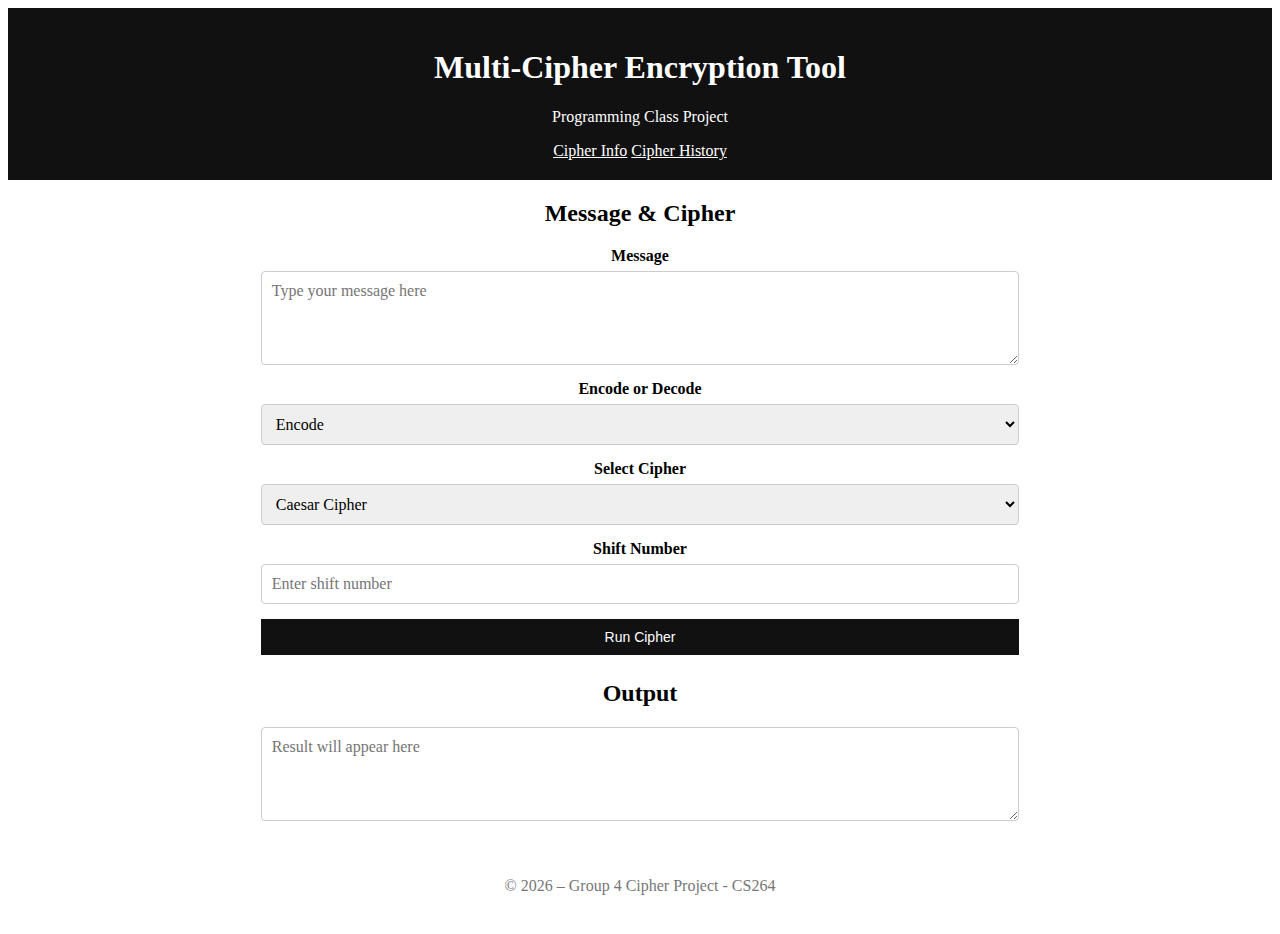
<file: templates/index.html>
<!DOCTYPE html>
<html lang="en">
<head>
  <meta charset="UTF-8">
  <title>Multi-Cipher Encryption Tool</title>
   <link rel="stylesheet" href="/static/styles.css">
  <meta name="viewport" content="width=device-width, initial-scale=1.0">

</head>
<body>

  <header>
    <h1>Multi-Cipher Encryption Tool</h1>
    <p>Programming Class Project</p>
      <nav>
      <!--Section that links to other webpages -->
        <a href="/about">Cipher Info</a>
        <a href="/history">Cipher History</a>
          <!-- login page
          <a href="signup.html">Sign up</a>
          <a href="login.html">Sign in</a>
          -->
     </nav>
  </header>

  <main>

    <!-- Cipher Section -->
    <section>
      <h2>Message & Cipher</h2>

      <label for="message">Message</label>
      <textarea id="message" rows="4" placeholder="Type your message here"></textarea>

      <label for="action">Encode or Decode</label>
      <select id="action" style="margin-bottom: 15px;">
        <option value="encode">Encode</option>
        <option value="decode">Decode</option>
      </select>

      <label for="cipher">Select Cipher</label>
      <select id="cipher" onchange="updateUI()">
        <option value="caesar">Caesar Cipher</option>
        <option value="vigenere">Vigenère Cipher</option>
        <option value="morse">Morse Code</option>
      </select>

      <div id="key-section">
        <label for="key" id="key-label">Key / Shift</label>
        <input type="number" id="key" placeholder="Enter shift number">
      </div>

      <button onclick="runCipher()">Run Cipher</button>
    </section>

    <!-- Output Section -->
    <section>
      <h2>Output</h2>
      <textarea id="output" rows="4" readonly placeholder="Result will appear here"></textarea>
    </section>

  </main>

  <footer>
    <p>© 2026 – Group 4 Cipher Project - CS264</p>
  </footer>

  <script>
    function login() {
      alert("Login functionality not implemented yet.");
    }
    function updateUI() {
      const selectedCipher = document.getElementById("cipher").value;
      const keySection = document.getElementById("key-section");
      const keyInput = document.getElementById("key");
      const keyLabel = document.getElementById("key-label");

      if (selectedCipher === "morse") {
        // This is to hide the key section for Morse code since it doesn't have a key
        keySection.style.display = "none";
      } 
      else if (selectedCipher === "caesar") {
        // This changes the section to a number input for Caesar Cipher
        keySection.style.display = "block";
        keyLabel.innerText = "Shift Number";
        keyInput.type = "number"; // Allows numbers instead
        keyInput.placeholder = "Enter shift number";
      } 
      else if (selectedCipher === "vigenere") {
        // Same thing for Casear, but allows text instead
        keySection.style.display = "block";
        keyLabel.innerText = "Keyword";
        keyInput.type = "text"; // Allows letters (as one would expect)
        keyInput.placeholder = "Enter keyword (letters only)";
      }
    }
    function runCipher() {
        // Grab the text from the HTML and pack the text
        const dataPackage = {
            message: document.getElementById("message").value, // Grabs the plaintext value. I think.
            key: document.getElementById("key").value, // Grabs the key value
            cipher: document.getElementById("cipher").value, // Grabs whatever the cipher is
            action: document.getElementById("action").value // Grabs "encode" or "decode"
        };

        // Send the text to Python using fetch()
        fetch('/process', {
            method: 'POST', // As far as I understand, this relays the information back to the server. I could just be speaking out of my ass tho
            headers: {
                'Content-Type': 'application/json' // Making it known it's a JSON package
            },
            body: JSON.stringify(dataPackage) // Im assuming this just converts it into a string for the python to read
        })
        .then(response => response.json()) // Wait for Python to unpack it, run the cipher, and reply
        .then(data => {
            // Take Python's returned answer and put it in the Output
            document.getElementById("output").value = data.result;
            
            // One the result is acquired this should run
            const historyRecord = { // This bundles the current data in the encrypter into a single object
              date: new Date().toLocaleString(), // Gets the date and time
              action: document.getElementById("action").value, // Gets the type of action
              cipher: document.getElementById("cipher").value, // Gets the type of cipher
              message: document.getElementById("message").value, // Gets the plaintext
              key: document.getElementById("key").value, // Gets the key
              result: data.result // Gets the encryption
              };

              let historyVault = JSON.parse(localStorage.getItem("cipherHistory")) || []; // accesses the storage
              
              historyVault.unshift(historyRecord); // puts the newly formed object into the storage

              localStorage.setItem("cipherHistory", JSON.stringify(historyVault)); // finalizes the process and saves the object
        })
        .catch(error => {
            // This should just let you know if the Flask server isn't running. If it is running, then something else went wrong.
            console.error('Error:', error);
            document.getElementById("output").value = "Error: Could not connect to the Python server. Is app.py running?";
        });
    }
    window.onload = window.onload = function() {
    // Checks if the history page sent us a a trigger that the replay button was pressed
    const replayData = JSON.parse(localStorage.getItem("replayPackage"));
    
    if (replayData) {
        // Auto-fill the form with the saved data
        document.getElementById("action").value = replayData.action; // not gonna repeat most of this stuff since the things in the quotes kinda give it away
        document.getElementById("cipher").value = replayData.cipher;
        document.getElementById("message").value = replayData.message;
        document.getElementById("key").value = replayData.key;
        
        // Delete the package so it doesn't auto-fill every time they visit the site
        localStorage.removeItem("replayPackage");
    }
    
    // Run your normal UI update to fix the key boxes
    updateUI(); 
    };
  </script>

</body>
</html>
</file>
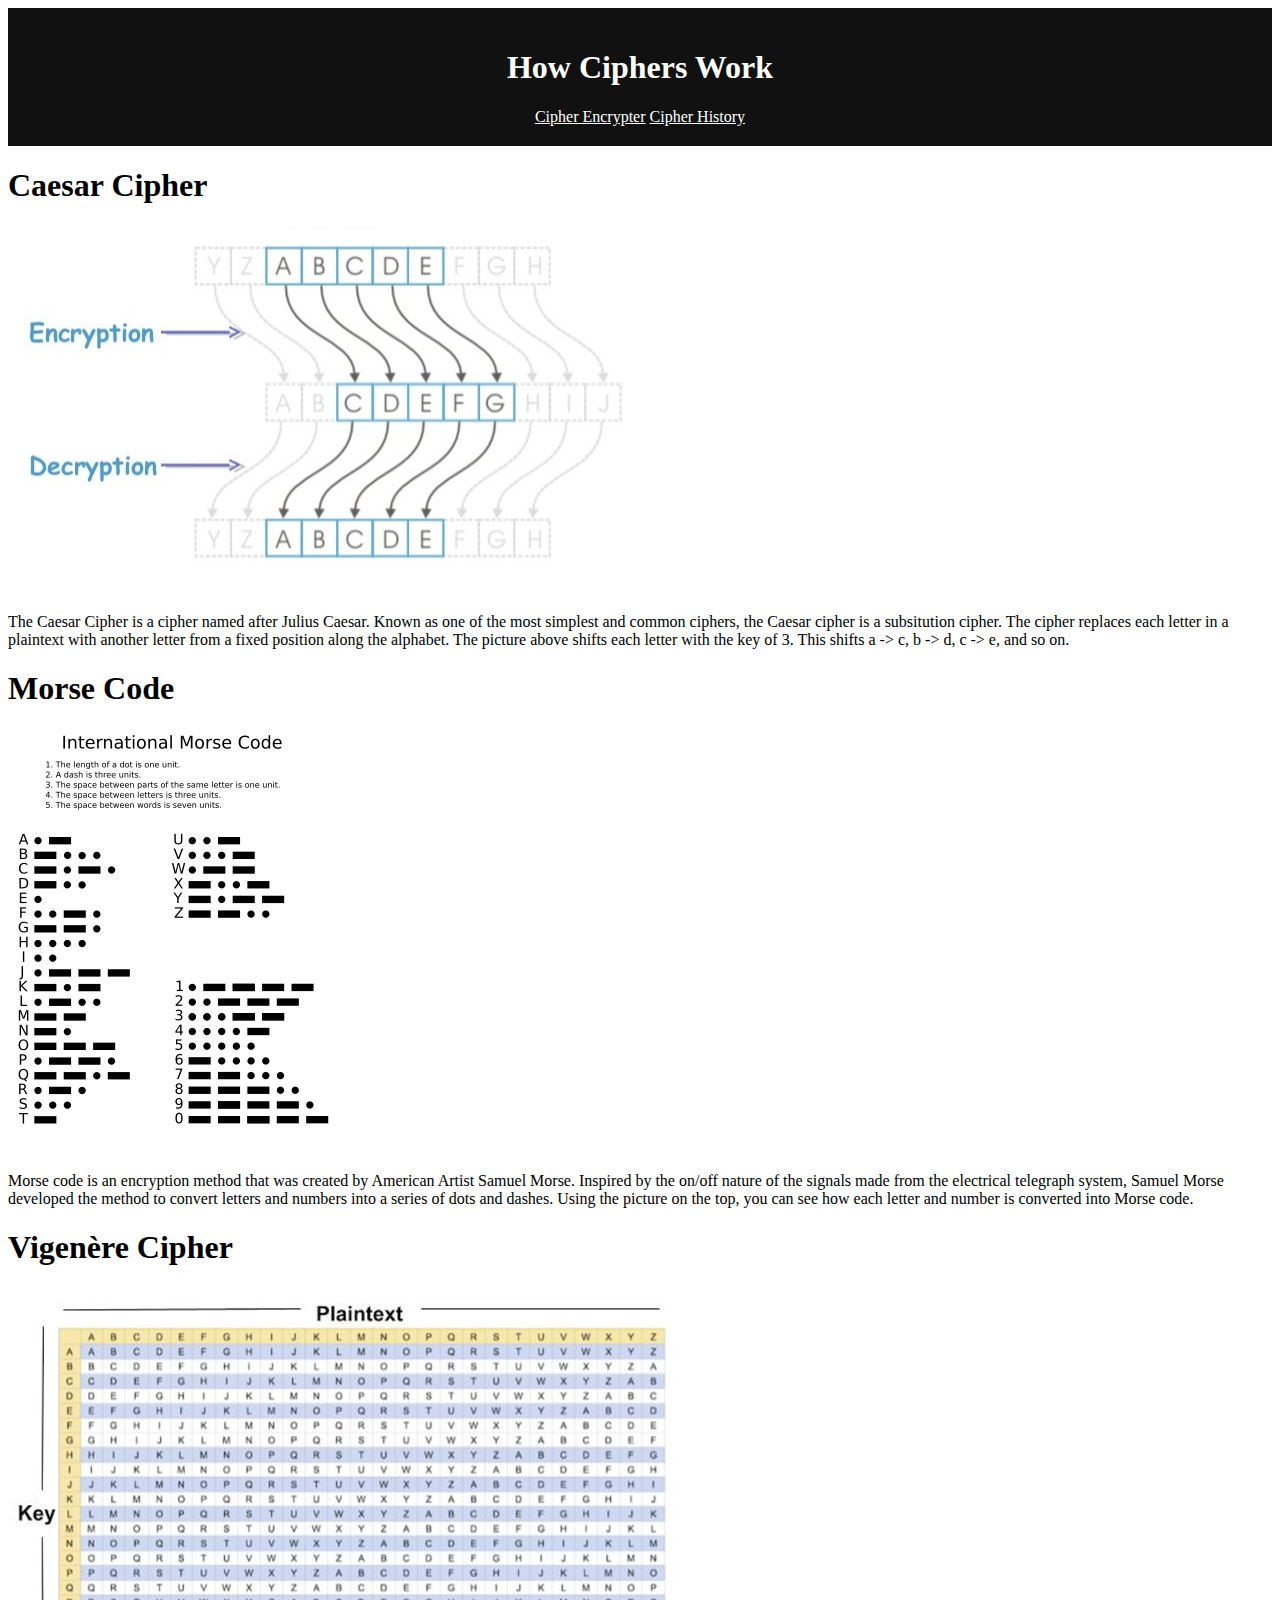
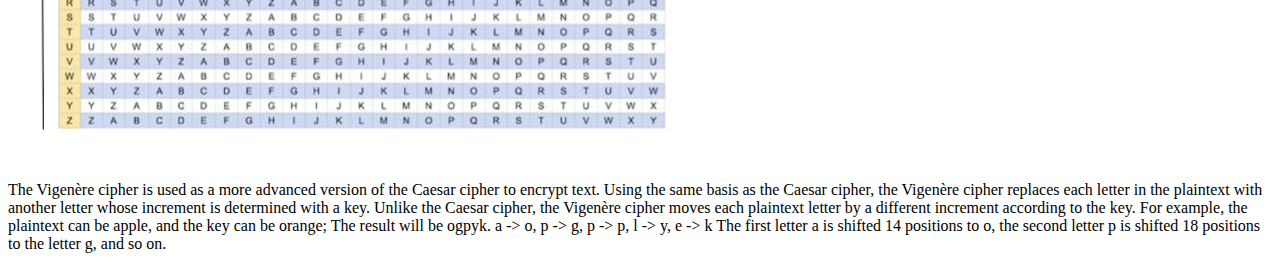
<file: templates/about.html>
<!DOCTYPE html>
<html lang="en">
<head>
  <meta charset="UTF-8">
  <title>How Ciphers Work</title>
  <link rel="stylesheet" href="/static/styles.css">
</head>

   <header>
     <h1>How Ciphers Work</h1>
<nav>
    <a href="/">Cipher Encrypter</a>
    <!-- <a href="/about">Cipher Info</a> -->
    <!-- <a href="/login">Sign in</a> -->
    <a href="/history">Cipher History</a>
</nav>
  </header>

  <main>
    <!-- Caesar cipher info -->
    <div class ="about-box">
      <h1>Caesar Cipher</h1>
          <img src="/static/caesarCipher.png" alt="Caesar cipher pic"/>
      <p>The Caesar Cipher is a cipher named after Julius Caesar. Known as one of the most simplest and common ciphers, the Caesar cipher is a subsitution cipher. 
        The cipher replaces each letter in a plaintext with another letter from a fixed position along the alphabet. The picture above shifts each letter with the key of 3. This shifts a -> c, b -> d, c -> e, and so on.
      </p>
    </div>

        <!-- Morse Code info -->
    <div class ="about-box">
      <h1>Morse Code</h1>
          <img src="/static/morseCode.png" alt="Morse code pic"/>
      <p>Morse code is an encryption method that was created by American Artist Samuel Morse. Inspired by the on/off nature of the signals made from the electrical telegraph system, Samuel Morse developed the method to convert letters and numbers into a series of dots and dashes.
        Using the picture on the top, you can see how each letter and number is converted into Morse code.
      </p>
    </div>

          <!-- Vigenère cipher info -->
    <div class ="about-box">
      <h1>Vigenère Cipher</h1>
          <img src="/static/vigenereCipher.png" alt="Vigenère cipher pic"/>
      <p>The Vigenère cipher is used as a more advanced version of the Caesar cipher to encrypt text. Using the same basis as the Caesar cipher, the Vigenère cipher replaces each letter in the plaintext with another letter whose increment is determined with a key.
        Unlike the Caesar cipher, the Vigenère cipher moves each plaintext letter by a different increment according to the key. For example, the plaintext can be apple, and the key can be orange; The result will be ogpyk.
        a -> o, p -> g, p -> p, l -> y, e -> k The first letter a is shifted 14 positions to o, the second letter p is shifted 18 positions to the letter g, and so on.
      </p>
    </div>
  </main>
</file>
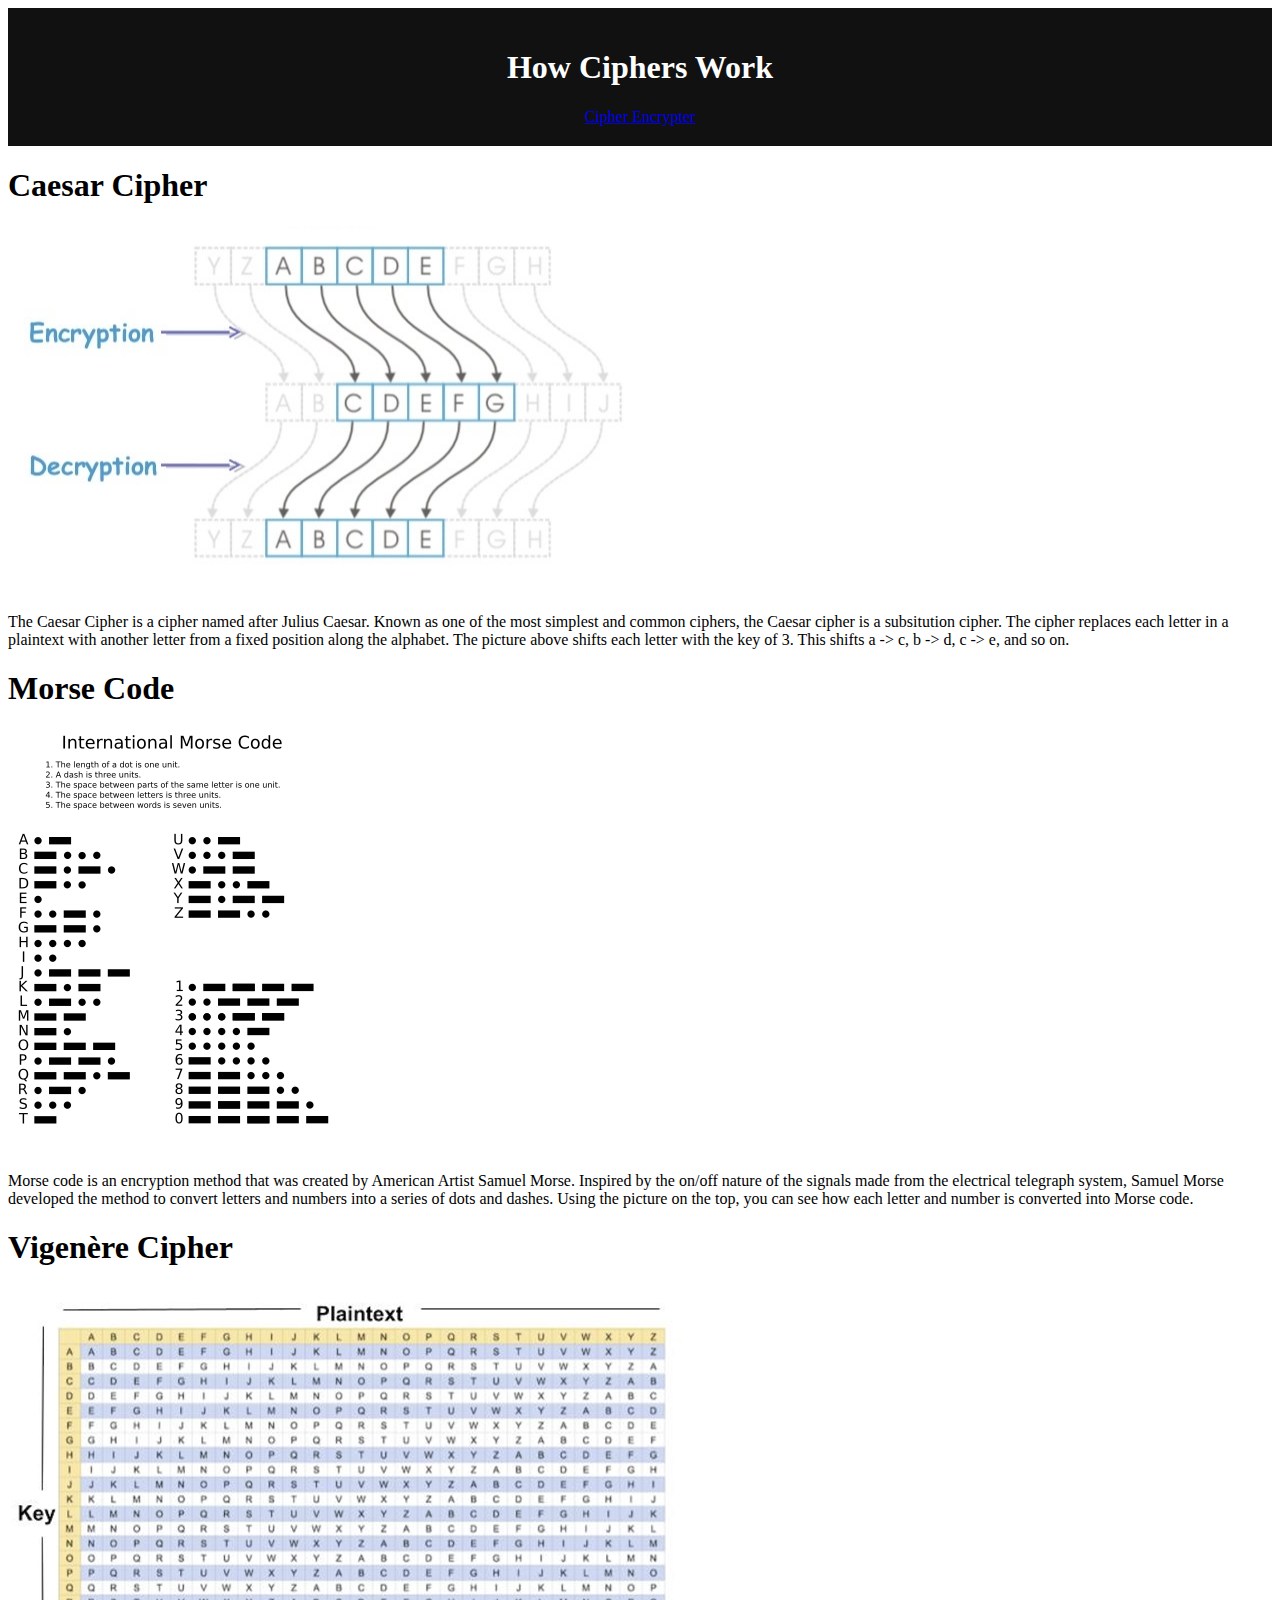
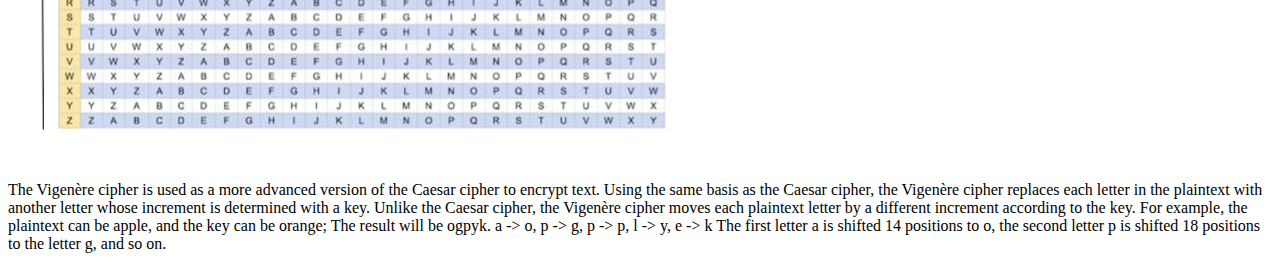
<file: webskeleton/about.html>
<!DOCTYPE html>
<html lang="en">
<head>
  <meta charset="UTF-8">
  <title>How Ciphers Work</title>
  <link rel="stylesheet" href="styles.css">
</head>

   <header>
     <h1>How Ciphers Work</h1>
      <nav class="links">
        <!--Section that links to other webpages -->
        <a href="index.html">Cipher Encrypter</a>
          <!-- login page
          <a href="signup.html">Sign up</a>
          <a href="login.html">Sign in</a>
          -->
     </nav>
  </header>

  <main>
    <!-- Caesar cipher info -->
    <div class ="about-box">
      <h1>Caesar Cipher</h1>
          <img src="caesarCipher.png" alt="Caesar cipher pic"/>
      <p>The Caesar Cipher is a cipher named after Julius Caesar. Known as one of the most simplest and common ciphers, the Caesar cipher is a subsitution cipher. 
        The cipher replaces each letter in a plaintext with another letter from a fixed position along the alphabet. The picture above shifts each letter with the key of 3. This shifts a -> c, b -> d, c -> e, and so on.
      </p>
    </div>

        <!-- Morse Code info -->
    <div class ="about-box">
      <h1>Morse Code</h1>
          <img src="morseCode.png" alt="Morse code pic"/>
      <p>Morse code is an encryption method that was created by American Artist Samuel Morse. Inspired by the on/off nature of the signals made from the electrical telegraph system, Samuel Morse developed the method to convert letters and numbers into a series of dots and dashes.
        Using the picture on the top, you can see how each letter and number is converted into Morse code.
      </p>
    </div>

          <!-- Vigenère cipher info -->
    <div class ="about-box">
      <h1>Vigenère Cipher</h1>
          <img src="vigenereCipher.png" alt="Vigenère cipher pic"/>
      <p>The Vigenère cipher is used as a more advanced version of the Caesar cipher to encrypt text. Using the same basis as the Caesar cipher, the Vigenère cipher replaces each letter in the plaintext with another letter whose increment is determined with a key.
        Unlike the Caesar cipher, the Vigenère cipher moves each plaintext letter by a different increment according to the key. For example, the plaintext can be apple, and the key can be orange; The result will be ogpyk.
        a -> o, p -> g, p -> p, l -> y, e -> k The first letter a is shifted 14 positions to o, the second letter p is shifted 18 positions to the letter g, and so on.
      </p>
    </div>
  </main>
</file>
<file: static/styles.css>
<!-- Header + Links styles -->

a{
      background-color: #111;
      color: white;
      padding: 20px;
      text-align: center;
    }

a:link{
     color: white;
    }

a:visited{
      color:white;
      }

    header {
      background-color: #111;
      color: white;
      padding: 20px;
      text-align: center;
    }

<!-- End of Header + Link styles -->

    body {
      font-family: Arial, sans-serif;
      background-color: #f2f2f2;
      margin: 0;
      padding: 0;
    }
    .index-base {
      max-width: 800px;
      margin: 30px auto;
      background: white;
      padding: 25px;
      border-radius: 8px;
    }

    section {
      text-align: center;
      margin-bottom: 25px;
    }

    label {
      display: block;
      text-align: center;
      margin-bottom: 6px;
      margin-top: 6px;
      font-weight: bold;
    }

    input, textarea, select, button {
      display: flex;
      width: 60%;
      padding: 10px;
      justify-content: center;
      margin: auto;
      margin-bottom: 15px;
      font-size: 14px;
    }

    button {
      background-color: #111;
      color: white;
      border: none;
      cursor: pointer;
    }

    button:hover {
      background-color: #333;
    }

    footer {
      text-align: center;
      padding: 15px;
      color: #777;
    }

<!-- about page styles -->
.about-box
{
 max-width: 800px;
      margin: 30px auto;
      background: gray;
      padding: 25px;
      border-radius: 8px;
    align-self: center;
    align-items: center;    
justify-content: center;
}

/* making the boxes uniform (i used this on my copy of the css) */
textarea, 
select, 
input[type="text"], 
input[type="number"] {
    display: flex;
    width: 60%;
    box-sizing: border-box; /* This apparently makes it uniform */
    padding: 10px;
    margin: auto;
    margin-top: 5px;
    margin-bottom: 15px;
    justify-content: center;
    border: 1px solid #ccc;
    border-radius: 4px;
    font-family: inherit;
    font-size: 16px;
    resize: vertical;
    min-height: 35px
}
</file>
<file: webskeleton/styles.css>
<!-- Header + Links styles -->

a:link{
      background-color: #111;
      color: white;
      padding: 20px;
      text-align: center;
    }

a:visited{
      color:white;
      }

    header {
      background-color: #111;
      color: white;
      padding: 20px;
      text-align: center;
    }

<!-- End of Header + Link styles -->

    body {
      font-family: Arial, sans-serif;
      background-color: #f2f2f2;
      margin: 0;
      padding: 0;
    }
    .index-base {
      max-width: 800px;
      margin: 30px auto;
      background: white;
      padding: 25px;
      border-radius: 8px;
    }

    section {
      margin-bottom: 25px;
    }

    label {
      display: block;
      margin-bottom: 6px;
      font-weight: bold;
    }

    input, textarea, select, button {
      width: 100%;
      padding: 10px;
      margin-bottom: 15px;
      font-size: 14px;
    }

    button {
      background-color: #111;
      color: white;
      border: none;
      cursor: pointer;
    }

    button:hover {
      background-color: #333;
    }

    footer {
      text-align: center;
      padding: 15px;
      color: #777;
    }

<!-- about page styles -->
.about-box
{
 max-width: 800px;
      margin: 30px auto;
      background: gray;
      padding: 25px;
      border-radius: 8px;
    align-self: center;
    align-items: center;    
justify-content: center;
}
</file>
